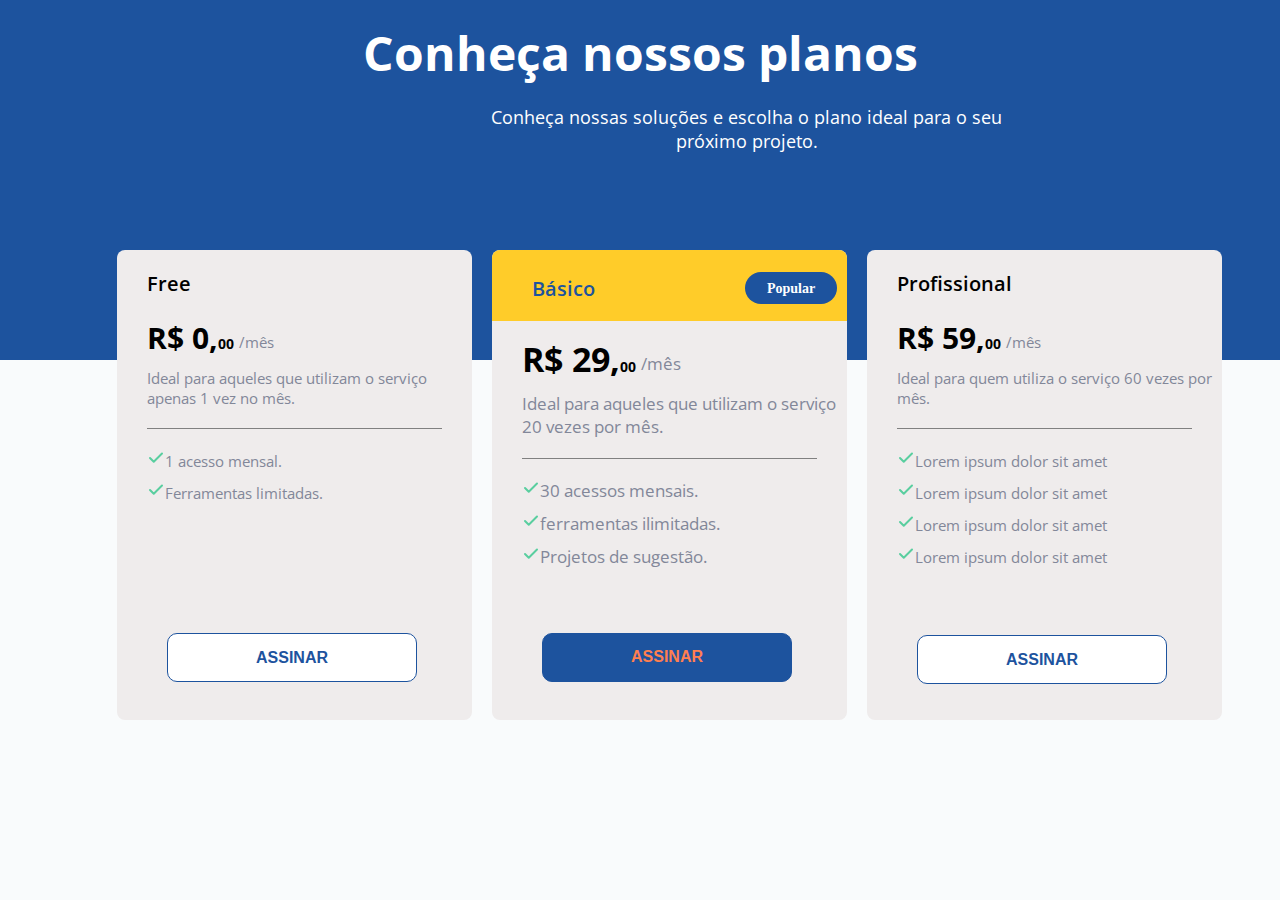
<file: index.html>
<!DOCTYPE html>
<html lang="pt-br">
  <head>
    <meta charset="UTF-8" />
    <meta http-equiv="X-UA-Compatible" content="IE=edge" />
    <meta name="viewport" content="width=device-width, initial-scale=1.0" />
    <link rel="preconnect" href="https://fonts.googleapis.com" />
    <link rel="preconnect" href="https://fonts.gstatic.com" crossorigin />
    <link
      href="https://fonts.googleapis.com/css2?family=Open+Sans:wght@400;600;700&display=swap"
      rel="stylesheet"
    />

    <link rel="stylesheet" href="./style.css" />

    <title>Princing Table</title>
  </head>
  <body>
    <main>
      <section class="section1">
        <h1>Conheça nossos planos</h1>
        <p>
          Conheça nossas soluções e escolha o plano ideal para o seu próximo
          projeto.
        </p>
      </section>

      <section class="section2">
        <div class="free">
          <h3>Free</h3>
          <div class="pricefree">
            <h2>R$ 0,<article>00</article></h2>
            <p class="mesfree">/mês</p>
          </div>
          <p>Ideal para aqueles que utilizam o serviço apenas 1 vez no mês.</p>
          <div class="description">
            <div class="line-1"></div>
          
            <p><img class="check" src="./assets/check.svg" alt="">1 acesso mensal.</p>
            <p><img src="./assets/check.svg" alt="">Ferramentas limitadas.</p>
          
          </div>
          <a href="https://desafio-princing-table.netlify.app/free.html"><button class="btn fourth">ASSINAR
          </button></a>
        </div>

        <div class="basic">
          <div class="yellow">
            <h2 id="basico" >Básico</h2>
            <bottom class="popular">Popular</bottom>
          </div>
          <div class="pricebasic">
            <h2>R$ 29,<article>00</article></h2>
            <p class="mesbasic">/mês</p>
          </div>
          <p>Ideal para aqueles que utilizam o serviço 20 vezes por mês.</p>
          <div class="description">
            <div class="line-2"></div>
            <p><img src="./assets/check.svg" alt="">30 acessos mensais.</p>
            <p><img src="./assets/check.svg" alt="">ferramentas ilimitadas.</p>
            <p><img src="./assets/check.svg" alt="">Projetos de sugestão.</p>
          </div>
          <a href="http://127.0.0.1:5500/basico.html"><button class="btn2 fourth2">ASSINAR</button></a>
        </div>

        <div class="profissional">
          <h3>Profissional</h3>
          <div class="price">
            <h2>R$ 59,<article>00</article></h2>
            <p>/mês</p>
          </div>
          <p>Ideal para quem utiliza o serviço 60 vezes por mês.</p>
          <div class="description">
            <div class="line-3"></div>
            <p><img src="./assets/check.svg" alt="">Lorem ipsum dolor sit amet</p>
            <p><img src="./assets/check.svg" alt="">Lorem ipsum dolor sit amet</p>
            <p><img src="./assets/check.svg" alt="">Lorem ipsum dolor sit amet</p>
            <p><img src="./assets/check.svg" alt="">Lorem ipsum dolor sit amet</p>
          </div>
          <a href="http://127.0.0.1:5500/profissional.html"><button class="btn fourth">ASSINAR</button></a>
        </div>
      </section>
    </main>
  </body>
</html>
</file>
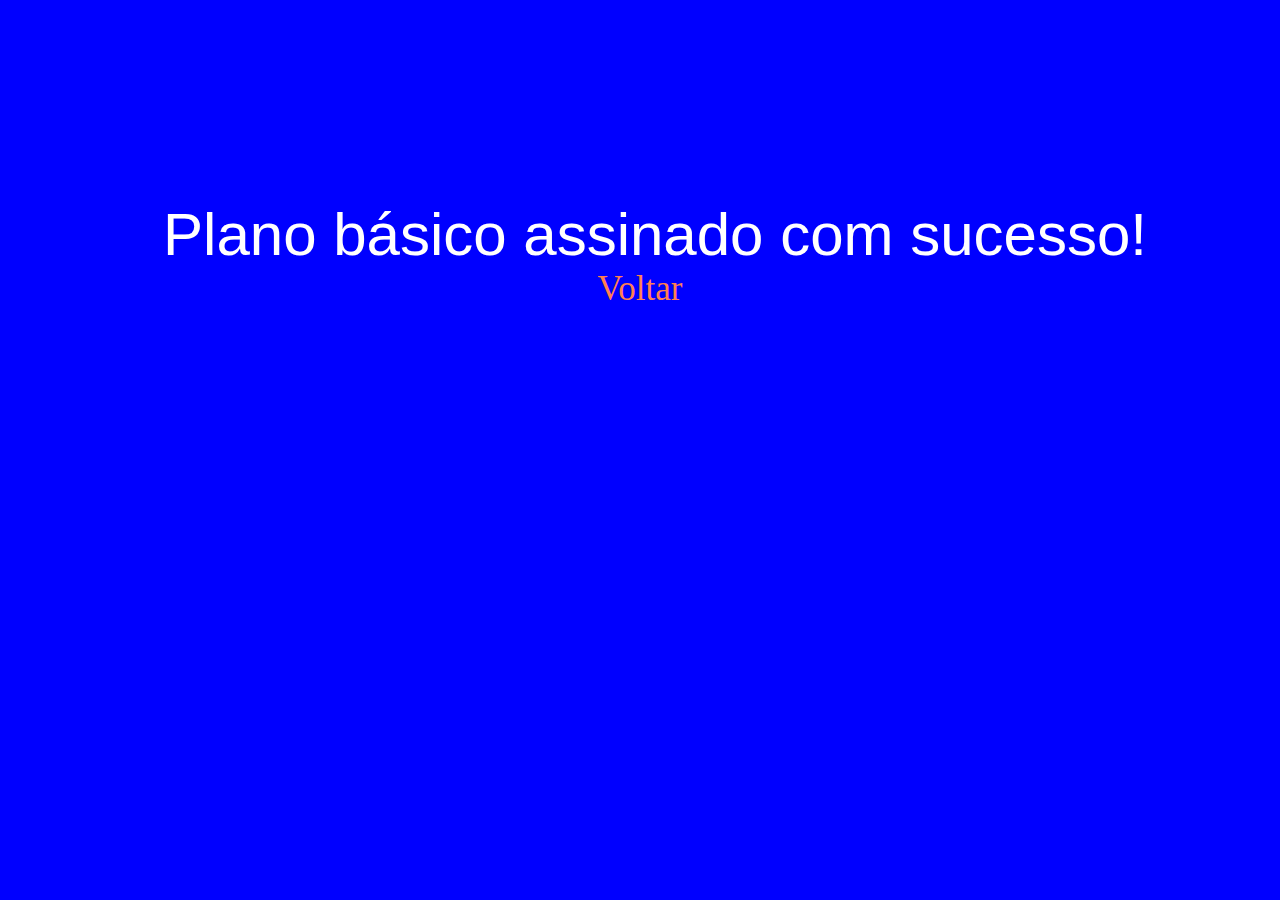
<file: basico.html>
<html>
    <link rel="stylesheet" href="./style.css">
    <head>
        <title>Básico assinado</title>
    </head>
    <body class="basicbody">
        <p class="basictitle">Plano básico assinado com sucesso!</p>
        <a class="basiclink" href="https://desafio-princing-table.netlify.app/index.html">Voltar</a>
    </body>
</html>
</file>
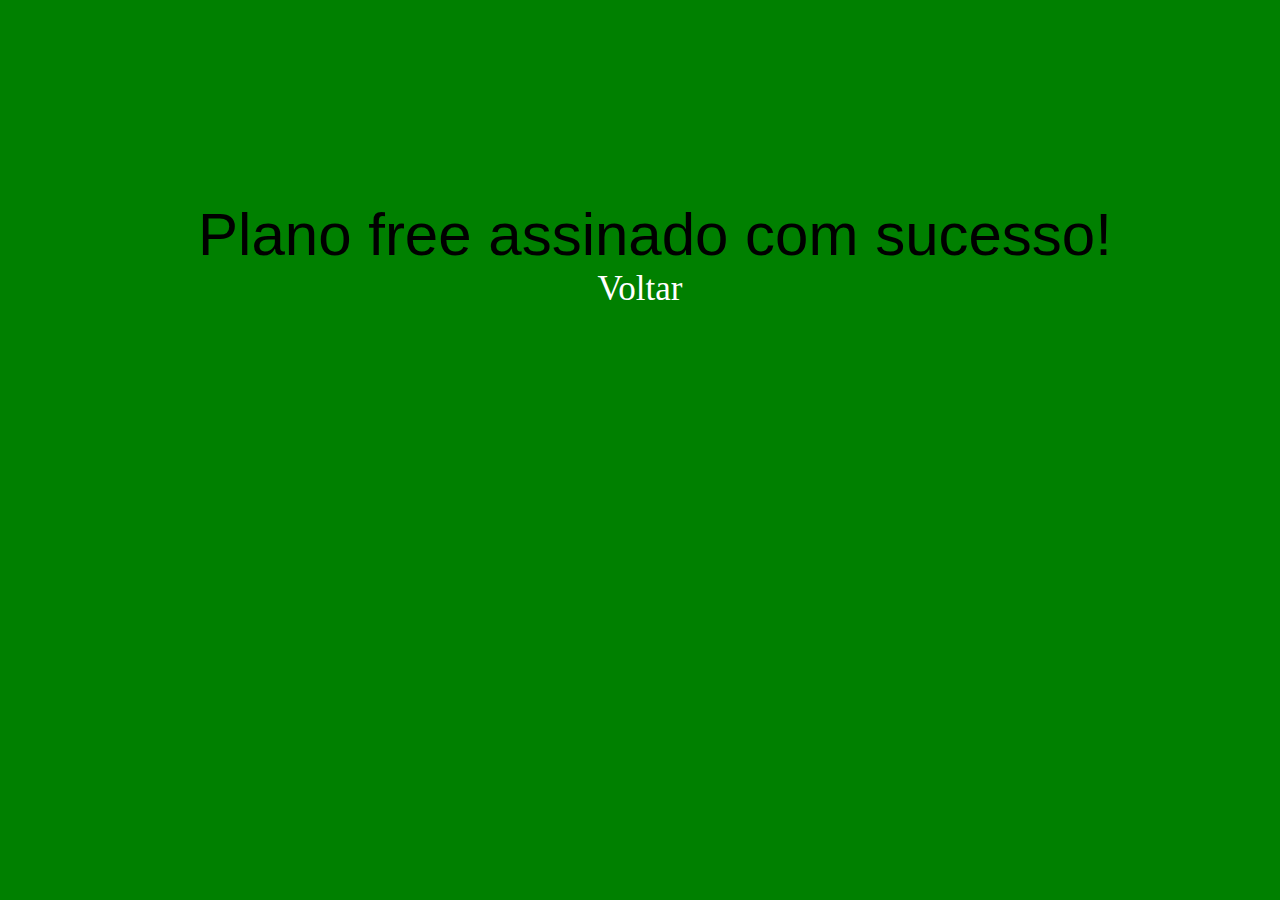
<file: free.html>
<html>
    <link rel="stylesheet" href="./style.css">
    <head>
        <title>Free assinado</title>
    </head>
    <body class="freebody">
        <p class="freetitle">Plano free assinado com sucesso!</p>
        <a class="freelink" href="http://127.0.0.1:5500/index.html">Voltar</a>
    </body>
</html>
</file>
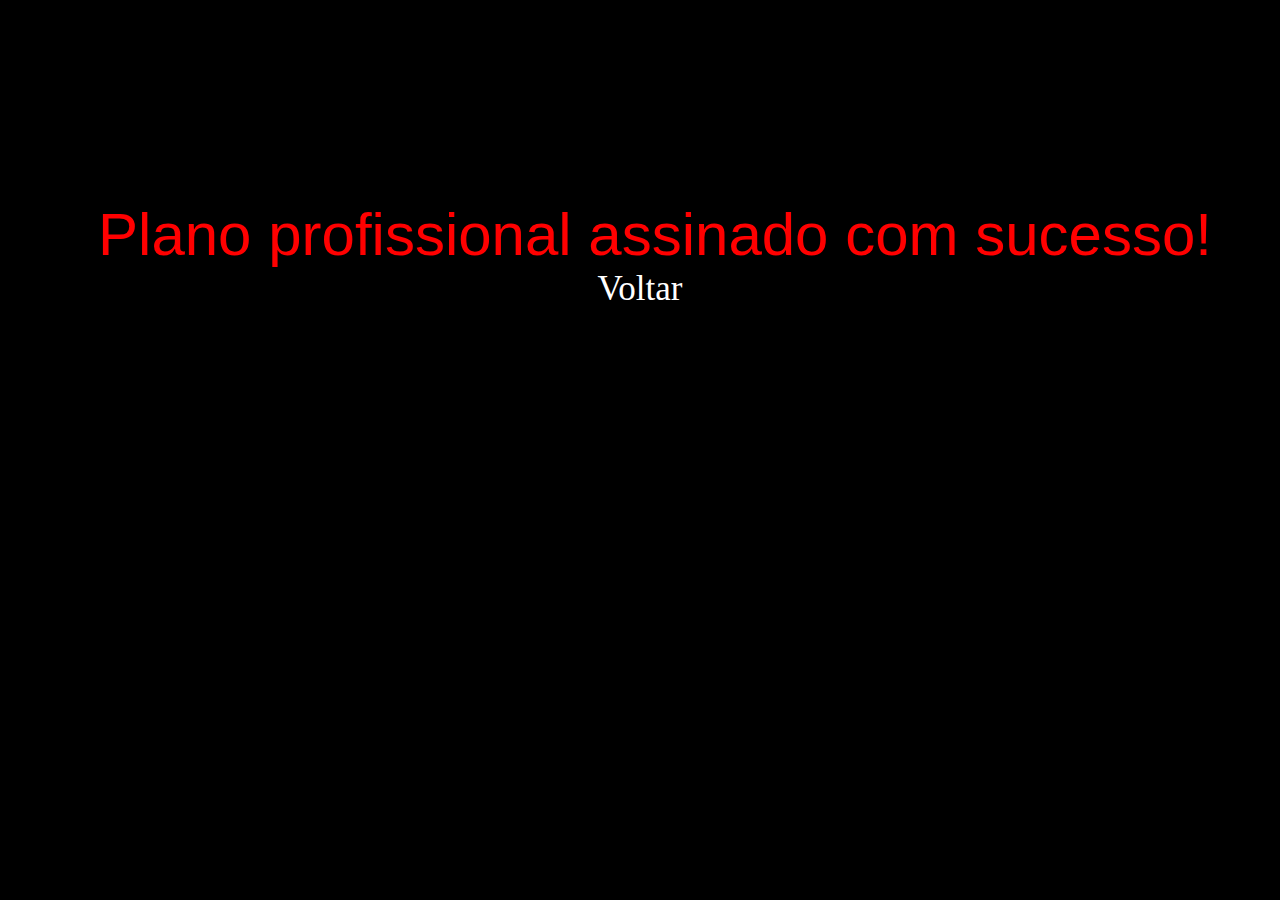
<file: profissional.html>
<html>
    <link rel="stylesheet" href="./style.css">
    <head>
        <title>Plano profissional</title>
    </head>
    <body class="profissionalbody">
        <p class="profissionaltitle">Plano profissional assinado com sucesso!</p>
        <a class="profissionallink" href="http://127.0.0.1:5500/index.html">Voltar</a>
    </body>
</html>
</file>
<file: style.css>
* {
    margin: 0;
    padding: 0;
    box-sizing: border-box;
    border: none;
}

/* Colors */
:root {
    --yellow: #ffcc29;
    --blue: #1D539E;
    --gray: #828799;
    --page-background: #f9fbfc;
}

body {
    background-color: var(--page-background);
}

/* Fonts */

h1, h2, h3, p, button {
    font-family: 'Open Sans', sans-serif;
}

/* Botões */
.btn {
    box-sizing: border-box;
    -webkit-appearance: none;
       -moz-appearance: none;
            appearance: none;
    background-color: transparent;
    border: 2px solid #e74c3c;
    border-radius: 0.6em;
    color: #e74c3c;
    cursor: pointer;
    -webkit-align-self: center;
        -ms-flex-item-align: center;
            align-self: center;
    font-size: 1rem;
    font-weight: 400;
    line-height: 1;
    text-decoration: none;
    text-align: center;
    text-transform: uppercase;
    font-family: 'Montserrat', sans-serif;
    font-weight: 700;
  }
  .btn:hover, .btn:focus {
    color: #fff;
    outline: 0;
  }
  .fourth {
    border-color: var(--blue);
    color: #fff;
    background-image: -webkit-linear-gradient(45deg, var(--blue) 50%, transparent 50%);
    background-image: linear-gradient(45deg, var(--blue) 50%, transparent 50%);
    background-position: 100%;
    background-size: 400%;
    -webkit-transition: background 300ms ease-in-out;
    transition: background 300ms ease-in-out;
  }
  .fourth:hover {
    background-position: 0;
  }

  /* botão básico */

  .btn2 {
    box-sizing: border-box;
    -webkit-appearance: none;
       -moz-appearance: none;
            appearance: none;
    background-color: transparent;
    border: 2px solid #e74c3c;
    border-radius: 0.6em;
    color: #e74c3c;
    cursor: pointer;
    -webkit-align-self: center;
        -ms-flex-item-align: center;
            align-self: center;
    font-size: 1rem;
    font-weight: 400;
    line-height: 1;
    text-decoration: none;
    text-align: center;
    text-transform: uppercase;
    font-family: 'Montserrat', sans-serif;
    font-weight: 700;
  }
  .btn:hover, .btn:focus {
    color: coral;
    outline: 0;
  }
  .fourth2 {
    border-color: var(--blue);
    color: coral;
    background-image: -webkit-linear-gradient(45deg, white 50%, transparent 50%);
    background-image: linear-gradient(45deg, white 50%, transparent 50%);
    background-position: 100%;
    background-size: 400%;
    -webkit-transition: background 300ms ease-in-out;
    transition: background 300ms ease-in-out;
  }
  .fourth2:hover {
    background-position: 0;
  }

  /* Pós clique */
    /* Free */
.freetitle {
    margin-top: 200px;
    text-align: center;
    font-size: 60px;
    color: black;
}

.freebody {
    background-color: green;
    text-align: center;
}

.freelink {
    font-size: 35px;
    text-decoration: none;
    color: white;
}
    /* Básico */
  .basictitle {
    margin-top: 200px;
    text-align: center;
    font-size: 60px;
    color: white;
}

.basicbody {
    background-color: blue;
    text-align: center;
}

.basiclink {
    font-size: 35px;
    text-decoration: none;
    color: coral;
}
    /* Profissonal */
  .profissionaltitle {
    margin-top: 200px;
    text-align: center;
    font-size: 60px;
    color: red;
}

.profissionalbody {
    background-color: black;
    text-align: center;
}

.profissionallink {
    font-size: 35px;
    text-decoration: none;
    color: white;
}

/* Inicio da Home */

.section1{
    content: '';
    width: 100%;
    height: 40%;
    background-color: var(--blue);

    position: absolute;
    top: 0;
    left: 0;
    z-index: -1;
    text-align: center;
}

.section1 h1 {
    margin-top: 20px;
    font-size: 48px;
    color: #FFFFFF; 
}

.section1 p {
    height: 50px;
    width: 553px;
    margin-left: 470px;
    margin-top: 20px;
    color: #FFFFFF;
    font-size: 18px;
}



.section2 {
    display: flex;
    margin-top: 200px;
    margin-left: 75px;
}

/* Free */
.free {
    width: 355px;
    height: 470px;
    margin-left: 117px;
    background-color: rgb(239, 236, 236);;
    border-radius: 8px;
}

.free h3 {
    font-size: 20px;
    margin-top: 20px;
    font-weight: 600;
}

.free h2 {
    margin-top: 20px;
    font-size: 30px;
}

.free h3, p, h2 {
    margin-left: 30px;
}

.pricefree {
    display: flex;
}


.pricefree p {
    margin-left: 5px;
    padding-top: 25px;
}

article {
    font-size: 15px;
    display: inline;
}

.free p {
    margin-right: 4px;
    font-size: 15px;
    margin-top: 10px;
    color: #828799;
}

.line-1 {
    margin: auto;
    margin-bottom: 20px;
    width: 295px;
    height: 1px;
    background: gray;
}

.free button {
    width: 250px;
    height: 49px;
    margin-left: 50px;
    margin-top: 130px;

    background-color: white;
    color: #1D539E;
    
    border: 1px solid var(--blue);
    border-radius: 10px;
}

.free a {
    text-decoration: none;
    color: black;
    font-weight: 600;
    font-size: 18px;
    text-align: center;
}


/* Básico */
.basic {
    width: 355px;
    height: 470px;
    margin-left: 20px;
    background-color: rgb(239, 236, 236);;
    border-radius: 8px;
    margin-bottom: 10px;
}

.yellow {
    height: 15%;
    width: 100%;
    background-color: var(--yellow);
    padding: 10px;
    border-radius: 8px 8px 0px 0px;
    display: flex;
    text-align: center;
}

#basico {
    font-size: 20px;
    font-weight: 600;
    margin-top: 15px;
    color: var(--blue);
}

.basic h2 {
    font-size: 34px;
    margin-top: 15px;
}

.popular {
    margin-top: 12px;
    margin-left: 150px;
    width: 94px;
    height: 32px;
    background-color: var(--blue);
    padding-top: 8.5px;
    border-radius: 40px;
    color: white;
    font-size: 14px;
    font-weight: 600;
}

.basic h3 {
    font-size: 34px;
    margin-top: 30px;
    font-weight: 600;
}

.basic h3, p, h2 {
    margin-left: 30px;

}

.pricebasic {
    display: flex;
}

.pricebasic p {
    margin-left: 5px;
    padding-top: 21px;
}

article {
    font-size: 14px;
    display: inline;
}

.basic p {
    margin-right: 4px;
    font-size: 17px;
    margin-top: 10px;
    color: #828799;
}

.description {
    margin-top: 20px;
}

.line-2 {
    margin: auto;
    margin-bottom: 20px;
    width: 295px;
    height: 1px;
    background: gray;
}

.basic button {
    width: 250px;
    height: 49px;
    margin-left: 50px;
    margin-top: 65px;

    background-color: var(--blue);
    color: coral;
    
    border: 1px solid var(--blue);
    border-radius: 10px;
}


.basic a {
    text-decoration: none;
    font-weight: 600;
    font-size: 18px;
    text-align: center;
}

/* Profissional */

.profissional {
    width: 355px;
    height: 470px;
    margin-left: 20px;
    background-color: rgb(239, 236, 236);
    border-radius: 8px;

}

.profissional h3 {
    font-size: 20px;
    margin-top: 20px;
    font-weight: 600;
}

.profissional h2 {
    margin-top: 20px;
    font-size: 30px;
}

.profissional h3, p, h2 {
    margin-left: 30px;

}

.price {
    display: flex;
}

.price p {
    margin-left: 5px;
    padding-top: 25px;
}

article {
    font-size: 14px;
    display: inline;
}

.profissional p {
    margin-right: 8px;
    font-size: 15px;
    margin-top: 10px;
    color: #828799;
}

.line-3 {
    margin: auto;
    margin-bottom: 20px;
    width: 295px;
    height: 1px;
    background: gray;
}

.profissional button {
    width: 250px;
    height: 49px;
    margin-left: 50px;
    margin-top: 68px;

    background-color: white;
    color: #1D539E;
    
    border: 1px solid var(--blue);
    border-radius: 10px;
}

.profissional a {
    text-decoration: none;
    color: black;
    font-weight: 600;
    font-size: 18px;
    text-align: center;
}

@media (max-width: 1400px) {
    .section2 {
        display: flex;
        margin-top: 250px;
        margin-left: 0px;
    }
}

@media(min-width: 1800px) {
    .section1 h1 {
        margin-top: 60px;
        font-size: 48px;
        color: #FFFFFF;
        margin-left: 0px;
    }
    
    .section1 p {
        height: 50px;
        width: 553px;
        margin-left: 655px;
        margin-top: 20px;
        color: #FFFFFF;
        font-size: 18px;
    }
    
    .section2 {
        display: flex;
        margin-top: 250px;
        margin-left: 260px;
    }
}

/* Responsividade mobile */

/* @media(max-width: 390px) {
    * {
        margin: 0;
        padding: 0;
        box-sizing: border-box;
        border: none;
    }


    .section1{
        content: '';
        width: 100%;
        height: 40%;
        background-color: var(--blue);
    
        position: absolute;
        top: 0;
        left: 0;
        z-index: -1;
        text-align: center;
    }
    
    .section1 h1 {
        margin-top: 20px;
        font-size: 35px;
        color: #FFFFFF; 
    }
    
    .section1 p {
        height: 50px;
        width: 390px;
        margin-left: 0px;
        margin-top: 20px;
        color: #FFFFFF;
        font-size: 16px;
        text-align: center;
    }
    
    .section2 {
        display: flex;
        margin-top: 250px;
        margin-left: 0px;
        flex-direction: column;
    }

    
    .free {
        width: 355px;
        height: 470px;
        margin-left: 0px;
        background-color: rgb(239, 236, 236);
        border-radius: 8px;
    }

    .basic {
        width: 355px;
        height: 470px;
        margin-left: 0px;
        background-color: rgb(239, 236, 236);;
        border-radius: 8px;
        margin-top: 20px;
        margin-bottom: 0px;
    }

    .profissional {
        width: 355px;
        height: 470px;
        margin-left: 0px;
        background-color: rgb(239, 236, 236);
        border-radius: 8px;
        margin-top: 20px;
        margin-bottom: 30px;
    }
} */

@media(max-width: 414px) {
    * {
        margin: 0;
        padding: 0;
        box-sizing: border-box;
        border: none;
    }


    .section1{
        content: '';
        width: 100%;
        height: 30%;
        background-color: var(--blue);
    
        position: absolute;
        top: 0;
        left: 0;
        z-index: -1;
        text-align: center;
        align-items: center;
    }
    
    .section1 h1 {
        margin-top: 70px;
        font-size: 30px;
        color: #FFFFFF;
        
    }
    
    .section1 p {
        height: 50px;
        width: 370px;
        margin-left: 20px;
        margin-top: 17px;
        color: #FFFFFF;
        font-size: 16px;
        text-align: center;
    }
    
    .section2 {
        display: flex;
        margin-top: 300px;
        margin-left: 0px;
        flex-direction: column;
        align-items: center;
    }

    /* cards */
    .free {
        width: 355px;
        height: 470px;
        margin-left: 0px;
        background-color: rgb(239, 236, 236);
        border-radius: 8px;
    }

    .basic {
        width: 355px;
        height: 470px;
        margin-left: 0px;
        background-color: rgb(239, 236, 236);;
        border-radius: 8px;
        margin-top: 20px;
        margin-bottom: 0px;
    }

    .profissional {
        width: 355px;
        height: 470px;
        margin-left: 0px;
        background-color: rgb(239, 236, 236);
        border-radius: 8px;
        margin-top: 20px;
        margin-bottom: 30px;
    }
}

@media(max-width: 375px) {
    * {
        margin: 0;
        padding: 0;
        box-sizing: border-box;
        border: none;
    }


    .section1{
        content: '';
        width: 100%;
        height: 25%;
        background-color: var(--blue);
    
        position: absolute;
        top: 0;
        left: 0;
        z-index: -1;
        text-align: center;
    }

    .section1 h1 {
        margin-top: 30px;
        font-size: 30px;
        color: #FFFFFF;
        margin-left: 0px;
    }
    
    .section1 p {
        height: 50px;
        width: 375px;
        margin-left: 0px;
        margin-top: 20px;
        color: #FFFFFF;
        font-size: 14px;
        text-align: center;
    }
    
    .section2 {
        display: flex;
        margin-top: 220px;
        margin-left: 0px;
        flex-direction: column;
    }

    /* cards */
    .free {
        width: 355px;
        height: 470px;
        margin-left: 10px;
        background-color: rgb(239, 236, 236);
        border-radius: 8px;
    }

    .basic {
        width: 355px;
        height: 470px;
        margin-left: 10px;
        background-color: rgb(239, 236, 236);;
        border-radius: 8px;
        margin-top: 20px;
        margin-bottom: 0px;
    }

    .profissional {
        width: 355px;
        height: 470px;
        margin-left: 10px;
        background-color: rgb(239, 236, 236);
        border-radius: 8px;
        margin-top: 20px;
        margin-bottom: 30px;
    }
}
</file>
